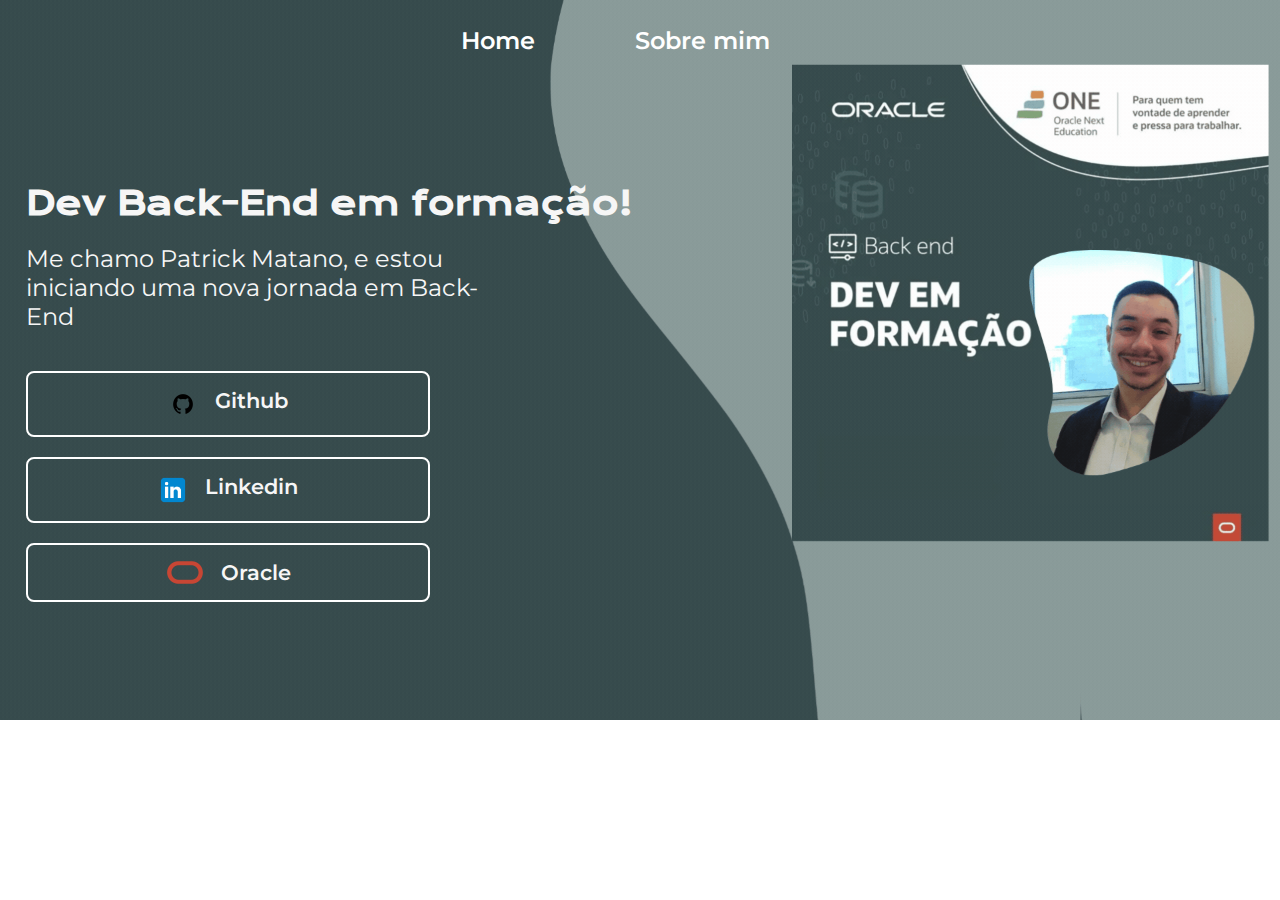
<file: index.html>
<!DOCTYPE html>
<html lang="pt-br">

<head>
    <meta charset="UTF-8">
    <meta http-equiv="X-UA-Compatible" content="IE=edge">
    <meta name="viewport" content="width=device-width, initial-scale=1.0">
    <title>Portifolio</title>
    <link rel="stylesheet" href="./styles/style.css">
</head>

<body class="background-page1">
    <header class="cabecalho">
        <nav class="cabecalho__menu">
            <a class="cabecalho__menu__link" href="index.html">Home</a>
            <a class="cabecalho__menu__link" href="about.html">Sobre mim</a>
        </nav>
    </header>
    <main class="apresentacao">
        <section class="apresentacao__conteudo">
            <h1 class="apresentacao__conteudo__titulo">Dev Back-End em formação!<strong>
            </strong></h1>
            <p class="apresentacao__conteudo__texto">Me chamo Patrick Matano, e estou iniciando uma nova jornada em Back-End</p>
            <div class="apresentacao__links">
                <h2 class="apresentacao__links__subtitulo"></h2>
                <a class="apresentacao__links__navegacao" href="https://github.com/patrickmq13">
                    <img class="github" src="./styles/assets/github.png">
                    Github
                </a>
                <a class="apresentacao__links__navegacao" href="https://linkedin.com/in/patrickmatano">
                    <img class="linkedin_logo_class" src="./styles/assets/linkedin_logo.png">
                    Linkedin
                </a>
                <a class="link_oracle" href="https://oracle.com/br/education/oracle-next-education/">
                    <img class="logo_oracle" src="./styles/assets/oracle-logo-freelogovectors.net_.png">
                    Oracle
                </a>
            </div>
        </section>
    </main>
    <footer class="rodape">
        
    </footer>
</body>

</html>
</file>
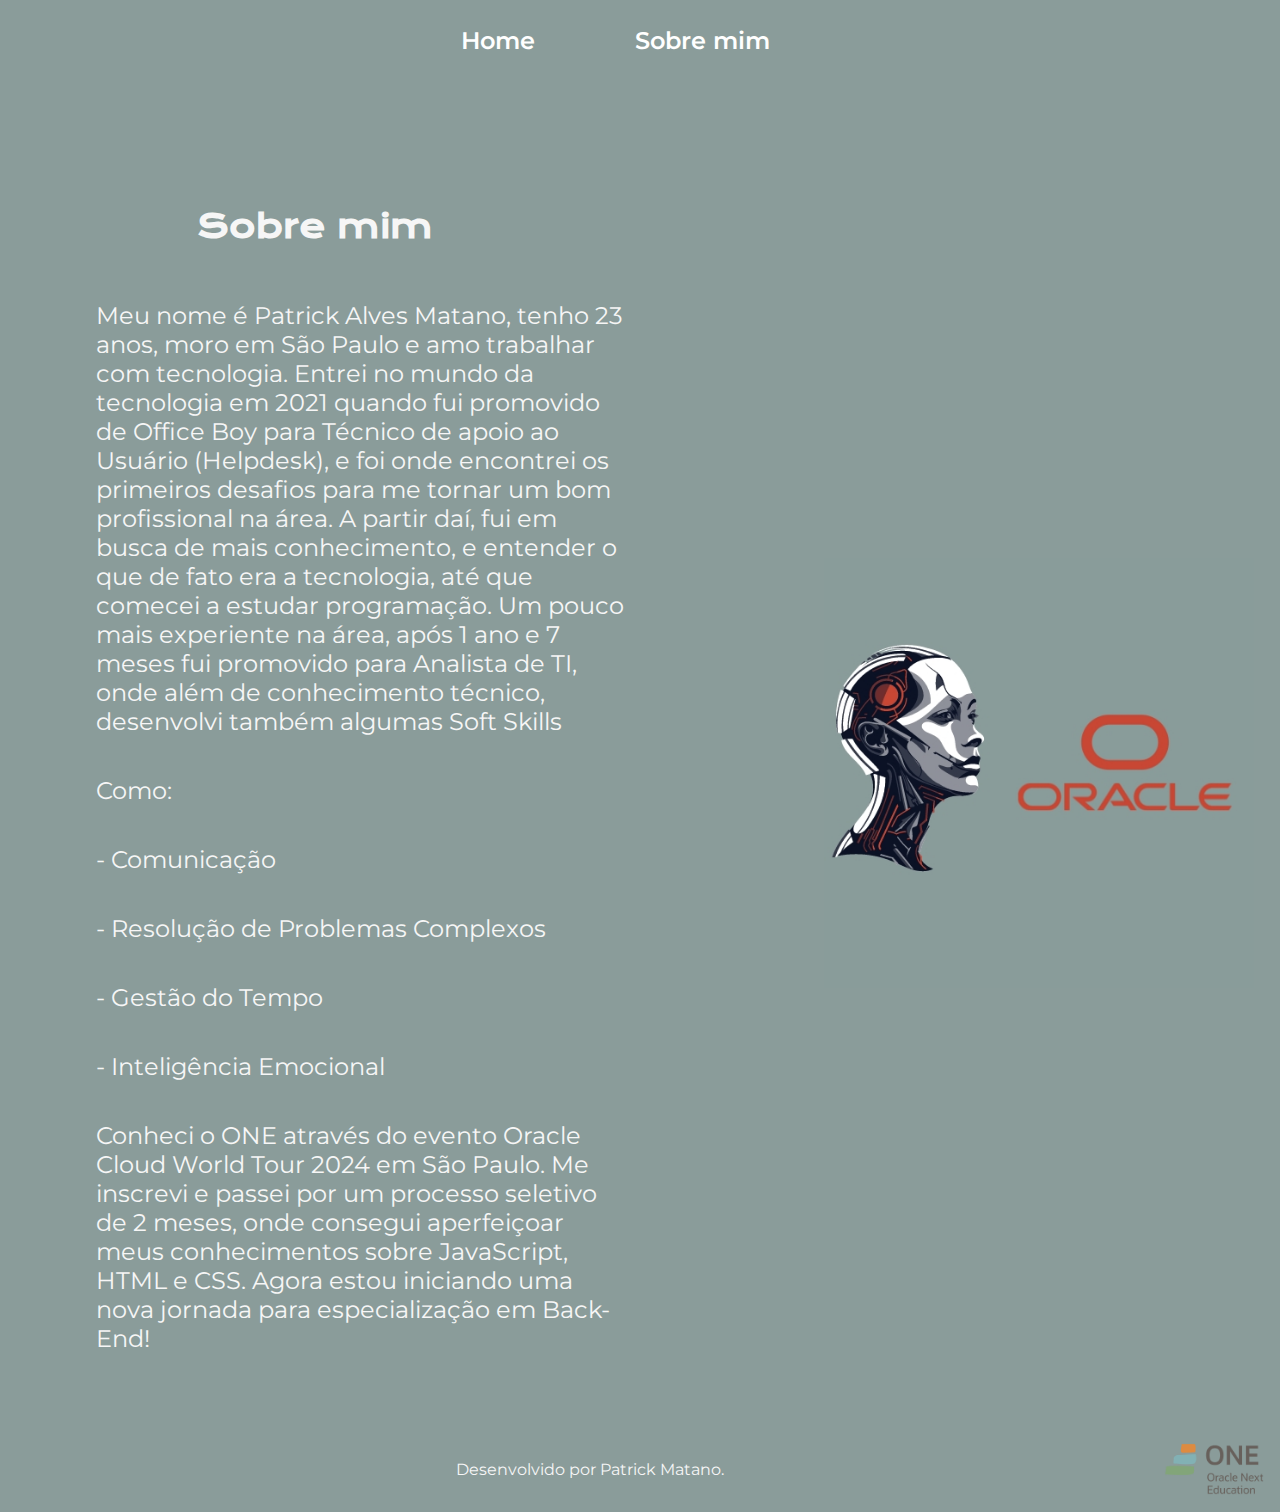
<file: about.html>
<!DOCTYPE html>
<html lang="pt-br">

<head>
    <meta charset="UTF-8">
    <meta http-equiv="X-UA-Compatible" content="IE=edge">
    <meta name="viewport" content="width=device-width, initial-scale=1.0">
    <title>Sobre mim</title>
    <link rel="stylesheet" href="./styles/style.css">
</head>

<body class="background-page2">
    <header class="cabecalho">
        <nav class="cabecalho__menu">
            <a class="cabecalho__menu__link" href="index.html">Home</a>
            <a class="cabecalho__menu__link" href="about.html">Sobre mim</a>
        </nav>
    </header>

    <main class="apresentacao">
        <section class="apresentacao__conteudo">
            <h1 class="apresentacao__conteudo__titulo_about">Sobre mim</h1>
            <p class="apresentacao__conteudo__texto_about">Meu nome é Patrick Alves Matano, tenho 23 anos, moro em São Paulo e amo trabalhar com tecnologia. 
                Entrei no mundo da tecnologia em 2021 quando fui promovido de Office Boy para Técnico de apoio ao Usuário (Helpdesk), e 
                foi onde encontrei os primeiros desafios para me tornar um bom profissional na área. A partir daí, fui em busca de mais conhecimento, e entender
                o que de fato era a tecnologia, até que comecei a estudar programação. Um pouco mais experiente na área, após 1 ano e 7 meses fui promovido para Analista de TI,
                onde além de conhecimento técnico, desenvolvi também algumas Soft Skills 
            </p>
            <p class="softskills">Como:</p>
            <p class="comunicacao">- Comunicação</p>
            <p class="resolucao_de_problemas_complexos">- Resolução de Problemas Complexos</p>
            <p class="gestao_de_tempo">- Gestão do Tempo</p>
            <p class="inteligencia_emocional">- Inteligência Emocional</p>
            <p class="apresentacao__conteudo__texto_about">
                Conheci o ONE através do evento Oracle Cloud World Tour 2024 em São Paulo. Me inscrevi e passei por um processo seletivo de 2 meses,
                onde consegui aperfeiçoar meus conhecimentos sobre JavaScript, HTML e CSS. Agora estou iniciando uma nova jornada para especialização em Back-End!
            </p>
            </section>
        <img class="apresentacao__imagem_sobremim" src="./styles/assets/oracle_arte.jpg" alt="Foto da Joana Santos programando">
    </main>

    <footer class="rodape">
        <p class="rodape-texto">Desenvolvido por Patrick Matano.</p>
        <img class="logo_one" src="./styles/assets/ONE_logo_rgb.png" alt="Logo ONE">
    </footer>
</body>

</html>
</file>
<file: styles/style.css>
@import url('https://fonts.googleapis.com/css2?family=Krona+One&family=Montserrat:wght@400;600&display=swap');

:root {
    --cor-primaria: #384c4e;
    --cor-secundaria: #F6F6F6;
    --cor-terciaria: #ffffff;
    --cor-hover: #272727;

    --fonte-primaria: 'Krona One', sans-serif;
    --fonte-secundaria: 'Montserrat', sans-serif;
}

* {
    margin: 0;
    padding: 0;
}

.background-page1 {
    box-sizing: border-box;
    background-image: url('assets/background-gif.gif'); /* Define a imagem de fundo como o arquivo GIF */
    background-size: cover; /* Faz com que a imagem de fundo cubra toda a área disponível */
    background-position: auto; /* Centraliza a imagem de fundo */
    background-repeat: no-repeat; /* Impede que o GIF se repita */
    color: var(--cor-secundaria);
    margin: 0;
    padding: 0;
}

.background-page2 {
box-sizing: border-box;
    background-color: #8a9c9a;
    color: var(--cor-secundaria);
    margin: 0;
    padding: 0;
}    

.cabecalho {
    padding: 2% 5% 5% 36%;
}

.cabecalho__menu {
    display: flex;
    gap: 100px;
}

.cabecalho__menu__link {
    font-family: var(--fonte-secundaria);
    font-size: 1.5rem;
    font-weight: 600;
    color: var(--cor-terciaria);
    text-decoration: none;
}

.apresentacao {
    padding: 5% 2%; /* Ajustado para fornecer mais espaço para o conteúdo e a imagem */
    display: flex;
    align-items: center;
    justify-content: space-between;
    flex-wrap: wrap; /* Permite que o conteúdo se ajuste em dispositivos menores */
    gap: 40px; /* Reduzido para evitar excesso de espaçamento */
}

.apresentacao__conteudo {
    flex: 1 1 50%; /* Permite que o conteúdo se ajuste automaticamente */
    display: flex;
    flex-direction: column;
    gap: 20px; /* Reduzido para melhor ajuste */
}

.apresentacao__conteudo__titulo {
    font-size: 2rem; /* Ajustado para melhor leitura */
    font-family: var(--fonte-primaria);
}

.apresentacao__conteudo__titulo_about {
    padding: 3%;
    text-align: center;
    font-size: 2rem; /* Ajustado para melhor leitura */
    font-family: var(--fonte-primaria);
    max-width: 800px; /* Ajuste conforme necessário */
    width: 70%; /* Certifique-se de que o texto usa toda a largura disponível até o max-width */
    margin: 1px; /* Centraliza o bloco de texto se o max-width estiver definido */
}

.titulo-destaque {
    color: var(--cor-terciaria);
}

.apresentacao__conteudo__texto {
    text-align: left;
    font-size: 1.5rem; /* Ajustado para melhor ajuste ao redor da imagem */
    font-family: var(--fonte-secundaria);
    max-width: 600px; /* Ajuste conforme necessário */
    width: 40%; /* Certifique-se de que o texto usa toda a largura disponível até o max-width */
    margin: 0 left; /* Centraliza o bloco de texto se o max-width estiver definido */
}

.apresentacao__conteudo__texto_about {
    padding: 10px 70px;
    text-align: left;
    font-size: 1.5rem; /* Ajustado para melhor ajuste ao redor da imagem */
    font-family: var(--fonte-secundaria);
    max-width: 800px; /* Ajuste conforme necessário */
    width: 70%; /* Certifique-se de que o texto usa toda a largura disponível até o max-width */
    margin: left; /* Centraliza o bloco de texto se o max-width estiver definido */
}

.softskills, .comunicacao, .resolucao_de_problemas_complexos, .gestao_de_tempo, .inteligencia_emocional {
    padding: 10px 70px;
    text-align: left;
    font-size: 1.5rem; /* Ajustado para manter a consistência */
    font-family: var(--fonte-secundaria);
    max-width: 800px; /* Ajuste conforme necessário */
    width: 68%; /* Certifique-se de que o texto usa toda a largura disponível até o max-width */
    margin: left; /* Centraliza o bloco de texto se o max-width estiver definido */
}

.apresentacao__links {
    flex: 1 1 50%; /* Permite que os links se ajustem automaticamente */
    display: flex;
    flex-direction: column;
    justify-content: space-between;
    align-items: row;
    gap: 20px; /* Reduzido para melhor ajuste */
}

.apresentacao__links__subtitulo {
    font-family: var(--fonte-primaria);
    font-weight: 400;
    font-size: 1.3rem; /* Ajustado para melhor visualização */
}

.apresentacao__links__navegacao, .link_oracle {
    display: flex;
    justify-content: center;
    gap: 16px;
    border: 2px solid var(--cor-terciaria);
    width: 100%; /* Ajustado para ocupar toda a largura disponível */
    max-width: 400px; /* Limita a largura para melhor visualização */
    text-align: center;
    border-radius: 8px;
    font-size: 1.3rem; /* Ajustado para melhor ajuste */
    font-weight: 600;
    padding: 15px 0; /* Ajustado para melhor espaçamento */
    text-decoration: none;
    color: var(--cor-secundaria);
    font-family: var(--fonte-secundaria);
}

.apresentacao__links__navegacao:hover, .link_oracle:hover {
    background-color: var(--cor-hover);
}

.logo_wpp {
    width: 25%;
}

.github {
    width: 8%;
}

.linkedin_logo_class {
    width: 8%;
}

.logo_oracle {
    width: 10%;
}

.apresentacao__imagem {
    width: 45%;
    position: auto;
    bottom: 20px; /* Distância do fundo da página */
    right: 20px;  /* Distância da borda direita da página */
    height: auto; /* Mantém a proporção da imagem */
    max-width: 100%; /* Limita a largura da imagem ao tamanho da tela */
    max-height: 100vh;
    object-fit: cover;
}

.apresentacao__imagem_sobremim {
    width: 35%;
    position: right;
    bottom: 0; /* Distância do fundo da página */
    right: 0;  /* Distância da borda direita da página */
    max-width: 100%; /* Limita a largura da imagem ao tamanho da tela */
}

/* Estilos para o rodapé */
.rodape {
    display: flex; /* Configura o rodapé para usar flexbox */
    justify-content: space-between; /* Espaça o conteúdo entre os extremos do rodapé */
    align-items: center; /* Alinha verticalmente o conteúdo no centro */
    padding: 1em; /* Ajuste conforme necessário */
    background-color: var(--cor-de-fundo); /* Substitua pela cor de fundo desejada */
    color: var(--cor-do-texto); /* Substitua pela cor do texto desejada */
    font-family: var(--fonte-secundaria); /* Fonte do rodapé */
    font-size: 1.0rem; /* Tamanho da fonte */
    font-weight: 400; /* Peso da fonte */
}

/* Estilo do texto no rodapé */
.rodape-texto {
    flex: 1; /* Faz o texto ocupar todo o espaço disponível entre a imagem e o início do rodapé */
    text-align: center; /* Centraliza o texto horizontalmente dentro do espaço */
}

/* Estilo da imagem no rodapé */
.logo_one {
    width: 8%; /* Ajusta a largura da imagem conforme necessário */
    max-width: 100%; /* Limita a largura da imagem ao tamanho do contêiner */
    height: auto; /* Mantém a proporção da imagem */
}


@media (max-width: 1200px) {
    .cabecalho {
        padding: 10%;
    }
    .cabecalho__menu {
        justify-content: center;
    }
    .apresentacao {
        flex-direction: column-reverse;
        padding: 5%;
    }
    .apresentacao__conteudo {
        width: auto;
    }
}
</file>
